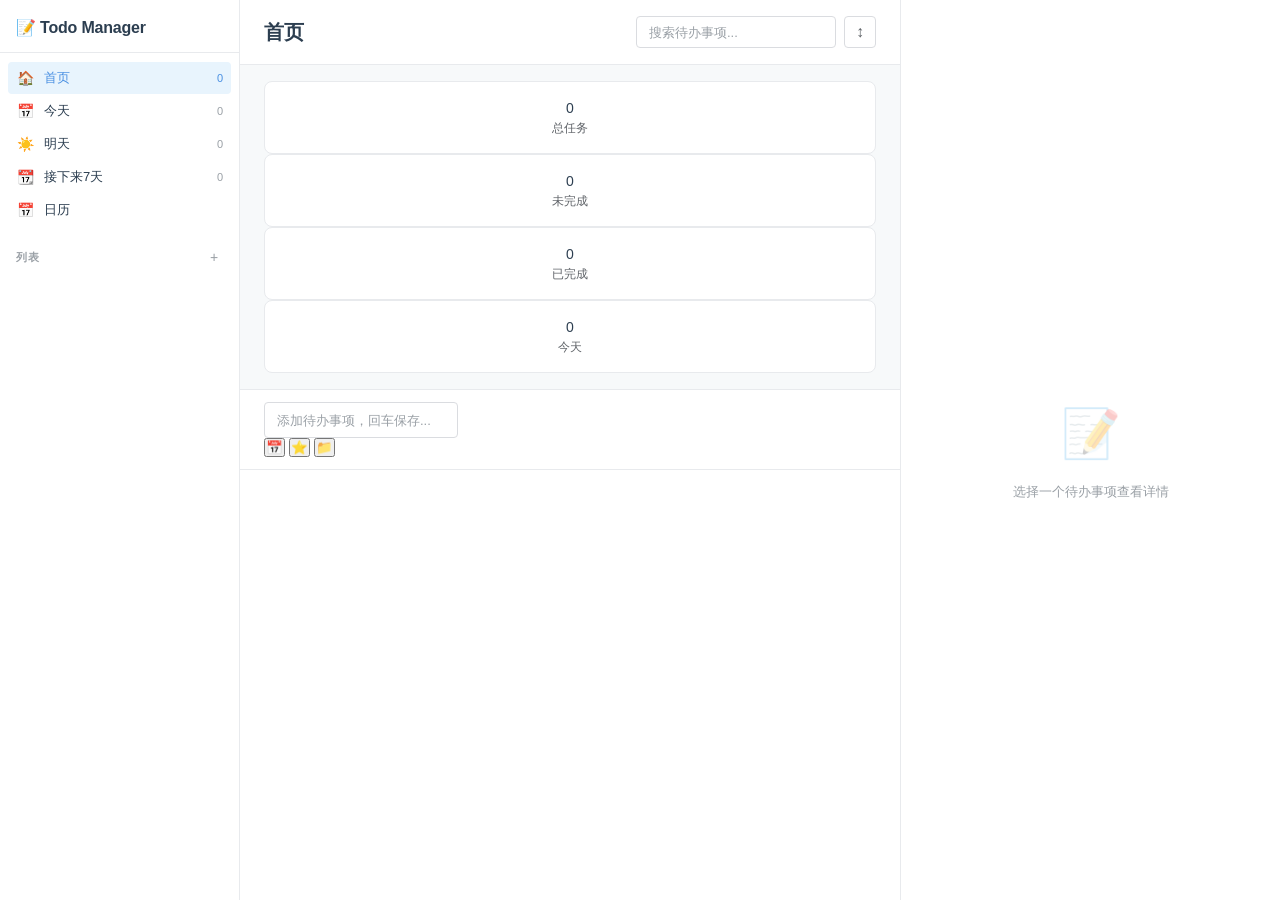
<file: index.html>
<!DOCTYPE html>
<html lang="zh-CN">
<head>
  <meta charset="UTF-8">
  <meta name="viewport" content="width=device-width, initial-scale=1.0">
  <title>Todo Manager</title>
  <link rel="stylesheet" href="app.css">
</head>
<body>
  <div class="app-container">
    <!-- 左侧导航栏 -->
    <aside class="sidebar">
      <div class="sidebar-header">
        <h1 class="app-title">📝 Todo Manager</h1>
      </div>

      <nav class="sidebar-nav">
        <!-- 主要导航 -->
        <div class="nav-section">
          <div class="nav-item active" data-view="home">
            <span class="nav-icon">🏠</span>
            <span class="nav-label">首页</span>
            <span class="nav-count" id="homeCount">0</span>
          </div>
          <div class="nav-item" data-view="today">
            <span class="nav-icon">📅</span>
            <span class="nav-label">今天</span>
            <span class="nav-count" id="todayCount">0</span>
          </div>
          <div class="nav-item" data-view="tomorrow">
            <span class="nav-icon">☀️</span>
            <span class="nav-label">明天</span>
            <span class="nav-count" id="tomorrowCount">0</span>
          </div>
          <div class="nav-item" data-view="next7days">
            <span class="nav-icon">📆</span>
            <span class="nav-label">接下来7天</span>
            <span class="nav-count" id="next7daysCount">0</span>
          </div>
          <div class="nav-item" data-view="calendar">
            <span class="nav-icon">📅</span>
            <span class="nav-label">日历</span>
          </div>
        </div>

        <!-- 列表/项目 -->
        <div class="nav-section">
          <div class="section-header">
            <span class="section-title">列表</span>
            <button class="icon-btn-small" id="addTagBtn" title="添加列表">+</button>
          </div>
          <div id="tagsList" class="tags-list">
            <!-- 列表动态插入 -->
          </div>
        </div>
      </nav>
    </aside>

    <!-- 中间待办列表 -->
    <main class="main-content">
      <!-- 顶部标题栏 -->
      <header class="content-header">
        <h2 class="view-title" id="viewTitle">首页</h2>
        <div class="header-actions">
          <div class="search-box">
            <input
              type="text"
              id="searchInput"
              class="search-input"
              placeholder="搜索待办事项..."
            >
            <button class="btn-icon" id="clearSearchBtn" title="清除搜索" style="display: none;">
              <span>✕</span>
            </button>
          </div>
          <div class="sort-dropdown">
            <button class="btn-icon" id="sortBtn" title="排序">
              <span>↕️</span>
            </button>
            <div class="sort-menu hidden" id="sortMenu">
              <div class="sort-option" data-sort="manual">
                <span>📌</span> 手动排序
              </div>
              <div class="sort-option" data-sort="date">
                <span>📅</span> 按日期
              </div>
              <div class="sort-option" data-sort="priority">
                <span>⭐</span> 按优先级
              </div>
              <div class="sort-option" data-sort="title">
                <span>🔤</span> 按标题
              </div>
            </div>
          </div>
        </div>
      </header>

      <!-- 统计面板（仅首页显示） -->
      <div class="stats-panel" id="statsPanel">
        <div class="stat-card">
          <div class="stat-number" id="totalTasks">0</div>
          <div class="stat-label">总任务</div>
        </div>
        <div class="stat-card">
          <div class="stat-number highlight" id="pendingTasks">0</div>
          <div class="stat-label">未完成</div>
        </div>
        <div class="stat-card">
          <div class="stat-number success" id="completedTasks">0</div>
          <div class="stat-label">已完成</div>
        </div>
        <div class="stat-card">
          <div class="stat-number" id="todayTasks">0</div>
          <div class="stat-label">今天</div>
        </div>
      </div>

      <!-- 添加待办事项 -->
      <div class="add-todo-form">
        <input
          type="text"
          id="newTodoInput"
          class="add-todo-input"
          placeholder="添加待办事项，回车保存..."
        >
        <div class="quick-actions">
          <button class="quick-action-btn" id="quickDateBtn" title="设置日期">📅</button>
          <button class="quick-action-btn" id="quickPriorityBtn" title="设置优先级">⭐</button>
          <button class="quick-action-btn" id="quickListBtn" title="选择列表">📁</button>
        </div>
      </div>

      <!-- 待办列表 -->
      <div class="todos-wrapper">
        <!-- 未完成任务 -->
        <div class="todos-container" id="todosContainer">
          <!-- 待办事项动态插入 -->
        </div>

        <!-- 已完成任务折叠区域 -->
        <div class="completed-section" id="completedSection" style="display: none;">
          <div class="completed-header" id="completedHeader">
            <span class="completed-toggle">▼</span>
            <span class="completed-title">已完成</span>
            <span class="completed-count" id="completedCount">0</span>
          </div>
          <div class="completed-tasks" id="completedTasks">
            <!-- 已完成的任务动态插入 -->
          </div>
        </div>
      </div>

      <!-- 日历视图 -->
      <div class="calendar-view hidden" id="calendarView">
        <div class="calendar-header">
          <button class="btn-month-nav" id="prevMonthBtn">‹</button>
          <h3 class="calendar-title" id="calendarTitle">2024年1月</h3>
          <button class="btn-month-nav" id="nextMonthBtn">›</button>
        </div>
        <div class="calendar-grid">
          <div class="calendar-weekdays">
            <div class="weekday">日</div>
            <div class="weekday">一</div>
            <div class="weekday">二</div>
            <div class="weekday">三</div>
            <div class="weekday">四</div>
            <div class="weekday">五</div>
            <div class="weekday">六</div>
          </div>
          <div class="calendar-days" id="calendarDays">
            <!-- 日历日期动态插入 -->
          </div>
        </div>
      </div>
    </main>

    <!-- 右侧详情面板 -->
    <aside class="detail-panel" id="detailPanel">
      <div class="detail-content">
        <div class="detail-empty">
          <div class="empty-icon">📝</div>
          <div class="empty-text">选择一个待办事项查看详情</div>
        </div>

        <div class="detail-form hidden" id="detailForm">
          <!-- 顶部操作栏 -->
          <div class="detail-header">
            <button class="icon-action-btn close-btn" id="closeDetailBtn">✕</button>
          </div>

          <!-- 完成状态 + 标题 -->
          <div class="detail-title-section">
            <label class="checkbox-wrapper">
              <input type="checkbox" id="detailCompletedCheckbox" class="detail-checkbox">
              <span class="checkbox-custom"></span>
            </label>
            <textarea
              class="detail-title-input"
              id="detailTitleInput"
              placeholder="待办事项标题..."
              rows="1"
            ></textarea>
          </div>

          <!-- 详情列表 -->
          <div class="detail-items">
            <!-- 截止日期 -->
            <div class="detail-item" id="detailDateItem">
              <div class="detail-item-icon">📅</div>
              <div class="detail-item-content">
                <div class="detail-item-label">截止日期</div>
                <div class="detail-item-value">
                  <input type="date" id="detailDateInput" class="detail-date-input">
                  <div class="date-shortcuts hidden" id="dateShortcuts">
                    <div class="date-shortcut" data-shortcut="today">今天</div>
                    <div class="date-shortcut" data-shortcut="tomorrow">明天</div>
                    <div class="date-shortcut" data-shortcut="nextWeek">下周</div>
                    <div class="date-shortcut" data-shortcut="clear">清除</div>
                  </div>
                </div>
              </div>
            </div>

            <!-- 优先级 -->
            <div class="detail-item" id="detailPriorityItem">
              <div class="detail-item-icon">⭐</div>
              <div class="detail-item-content">
                <div class="detail-item-label">优先级</div>
                <div class="detail-item-value">
                  <div class="priority-buttons">
                    <button class="priority-btn active" data-priority="none">
                      <span class="priority-dot"></span>
                      <span>无</span>
                    </button>
                    <button class="priority-btn priority-low" data-priority="low">
                      <span class="priority-dot"></span>
                      <span>低</span>
                    </button>
                    <button class="priority-btn priority-medium" data-priority="medium">
                      <span class="priority-dot"></span>
                      <span>中</span>
                    </button>
                    <button class="priority-btn priority-high" data-priority="high">
                      <span class="priority-dot"></span>
                      <span>高</span>
                    </button>
                  </div>
                </div>
              </div>
            </div>

            <!-- 列表 -->
            <div class="detail-item" id="detailListItem">
              <div class="detail-item-icon">📁</div>
              <div class="detail-item-content">
                <div class="detail-item-label">列表</div>
                <div class="detail-item-value">
                  <select id="detailListSelect" class="detail-list-select">
                    <option value="">无列表</option>
                    <!-- 列表选项动态插入 -->
                  </select>
                </div>
              </div>
            </div>

            <!-- 重复 -->
            <div class="detail-item" id="detailRepeatItem">
              <div class="detail-item-icon">🔄</div>
              <div class="detail-item-content">
                <div class="detail-item-label">重复</div>
                <div class="detail-item-value">
                  <select id="detailRepeatSelect" class="detail-repeat-select">
                    <option value="">不重复</option>
                    <option value="daily">每天</option>
                    <option value="weekly">每周</option>
                    <option value="monthly">每月</option>
                    <option value="yearly">每年</option>
                  </select>
                </div>
              </div>
            </div>

            <!-- 提醒 -->
            <div class="detail-item" id="detailRemindersItem">
              <div class="detail-item-icon">🔔</div>
              <div class="detail-item-content">
                <div class="detail-item-label">提醒</div>
                <div class="detail-item-value">
                  <div class="reminders-list" id="remindersList">
                    <!-- 提醒项动态插入 -->
                  </div>
                  <button class="btn-add-reminder" id="addReminderBtn">+ 添加提醒</button>
                </div>
              </div>
            </div>

            <!-- 标签 -->
            <div class="detail-item" id="detailTagsItem">
              <div class="detail-item-icon">🏷️</div>
              <div class="detail-item-content">
                <div class="detail-item-label">标签</div>
                <div class="detail-item-value">
                  <div class="tags-display" id="tagsDisplay">
                    <!-- 标签动态插入 -->
                  </div>
                  <div class="tag-input-wrapper">
                    <input
                      type="text"
                      id="newTagInput"
                      class="tag-input"
                      placeholder="添加标签..."
                    >
                  </div>
                </div>
              </div>
            </div>
          </div>

          <!-- 番茄钟 -->
          <div class="detail-section pomodoro-section">
            <div class="section-header-with-action">
              <label class="section-label">🍅 番茄钟</label>
              <div class="pomodoro-count">
                已完成: <span id="pomodoroCount">0</span>
              </div>
            </div>
            <div class="pomodoro-timer">
              <div class="timer-display" id="timerDisplay">25:00</div>
              <div class="timer-mode" id="timerMode">工作时间</div>
              <div class="timer-controls">
                <button class="btn-timer" id="startTimerBtn">开始</button>
                <button class="btn-timer" id="pauseTimerBtn" style="display: none;">暂停</button>
                <button class="btn-timer-secondary" id="resetTimerBtn">重置</button>
              </div>
            </div>
          </div>

          <!-- 子任务区域 -->
          <div class="detail-section">
            <div class="section-header-with-action">
              <label class="section-label">☑️ 子任务</label>
            </div>
            <div class="subtasks-list" id="subtasksList">
              <!-- 子任务动态插入 -->
            </div>
            <div class="add-subtask-form">
              <input
                type="text"
                id="newSubtaskInput"
                class="add-subtask-input"
                placeholder="添加子任务..."
              >
              <button class="btn-add-subtask" id="addSubtaskBtn">+</button>
            </div>
          </div>

          <!-- 备注 -->
          <div class="detail-section">
            <label class="section-label">📝 备注</label>
            <textarea
              id="detailNotesInput"
              class="detail-notes-textarea"
              placeholder="添加备注..."
              rows="6"
            ></textarea>
          </div>

          <!-- 删除按钮 -->
          <div class="detail-footer">
            <button class="btn-delete" id="deleteTodoBtn">
              <span>🗑️</span>
              <span>删除任务</span>
            </button>
          </div>
        </div>
      </div>
    </aside>
  </div>

  <script src="storage.js"></script>
  <script src="app.js"></script>
</body>
</html>
</file>
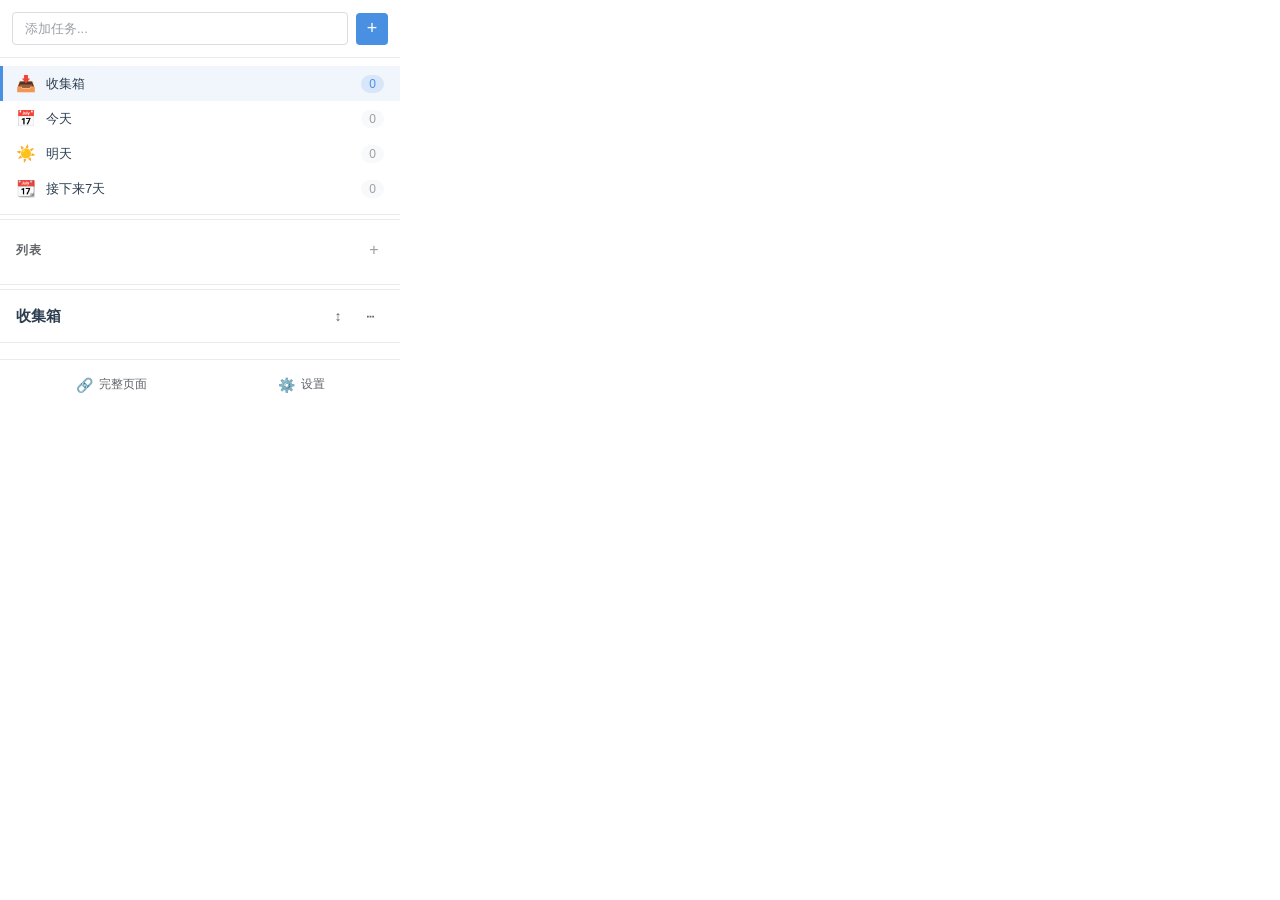
<file: popup.html>
<!DOCTYPE html>
<html lang="zh-CN">
<head>
  <meta charset="UTF-8">
  <meta name="viewport" content="width=device-width, initial-scale=1.0">
  <title>Todo Manager</title>
  <link rel="stylesheet" href="popup.css">
</head>
<body>
  <div class="popup-container">
    <!-- 快速添加输入框 -->
    <div class="quick-add">
      <input
        type="text"
        id="quickAddInput"
        class="quick-add-input"
        placeholder="添加任务..."
      >
      <button class="quick-add-btn" id="quickAddBtn">
        <span>+</span>
      </button>
    </div>

    <!-- 智能列表导航 -->
    <div class="smart-lists">
      <div class="list-item active" data-view="inbox">
        <span class="list-icon">📥</span>
        <span class="list-name">收集箱</span>
        <span class="list-count" id="inboxCount">0</span>
      </div>
      <div class="list-item" data-view="today">
        <span class="list-icon">📅</span>
        <span class="list-name">今天</span>
        <span class="list-count" id="todayCount">0</span>
      </div>
      <div class="list-item" data-view="tomorrow">
        <span class="list-icon">☀️</span>
        <span class="list-name">明天</span>
        <span class="list-count" id="tomorrowCount">0</span>
      </div>
      <div class="list-item" data-view="next7days">
        <span class="list-icon">📆</span>
        <span class="list-name">接下来7天</span>
        <span class="list-count" id="next7daysCount">0</span>
      </div>
    </div>

    <!-- 分隔线 -->
    <div class="divider"></div>

    <!-- 自定义列表 -->
    <div class="custom-lists">
      <div class="lists-header">
        <span class="lists-title">列表</span>
        <button class="add-list-btn" id="addListBtn" title="添加列表">+</button>
      </div>
      <div class="lists-container" id="listsContainer">
        <!-- 列表动态插入 -->
      </div>
    </div>

    <!-- 分隔线 -->
    <div class="divider"></div>

    <!-- 任务列表区域 -->
    <div class="tasks-section">
      <div class="tasks-header">
        <h3 class="tasks-title" id="tasksTitle">收集箱</h3>
        <div class="tasks-actions">
          <button class="task-action-btn" id="sortBtn" title="排序">
            <span>↕️</span>
          </button>
          <button class="task-action-btn" id="moreBtn" title="更多">
            <span>⋯</span>
          </button>
        </div>
      </div>

      <!-- 任务列表 -->
      <div class="tasks-list" id="tasksList">
        <!-- 任务动态插入 -->
      </div>

      <!-- 已完成任务折叠区 -->
      <div class="completed-section hidden" id="completedSection">
        <div class="completed-header" id="completedHeader">
          <span class="completed-toggle">▶</span>
          <span class="completed-title">已完成</span>
          <span class="completed-count" id="completedCountLabel">0</span>
        </div>
        <div class="completed-tasks hidden" id="completedTasks">
          <!-- 已完成任务动态插入 -->
        </div>
      </div>
    </div>

    <!-- 底部操作栏 -->
    <div class="footer-actions">
      <button class="footer-btn" id="openFullBtn" title="打开完整页面">
        <span>🔗</span>
        <span>完整页面</span>
      </button>
      <button class="footer-btn" id="settingsBtn" title="设置">
        <span>⚙️</span>
        <span>设置</span>
      </button>
    </div>
  </div>

  <script src="storage.js"></script>
  <script src="popup-app.js"></script>
</body>
</html>
</file>
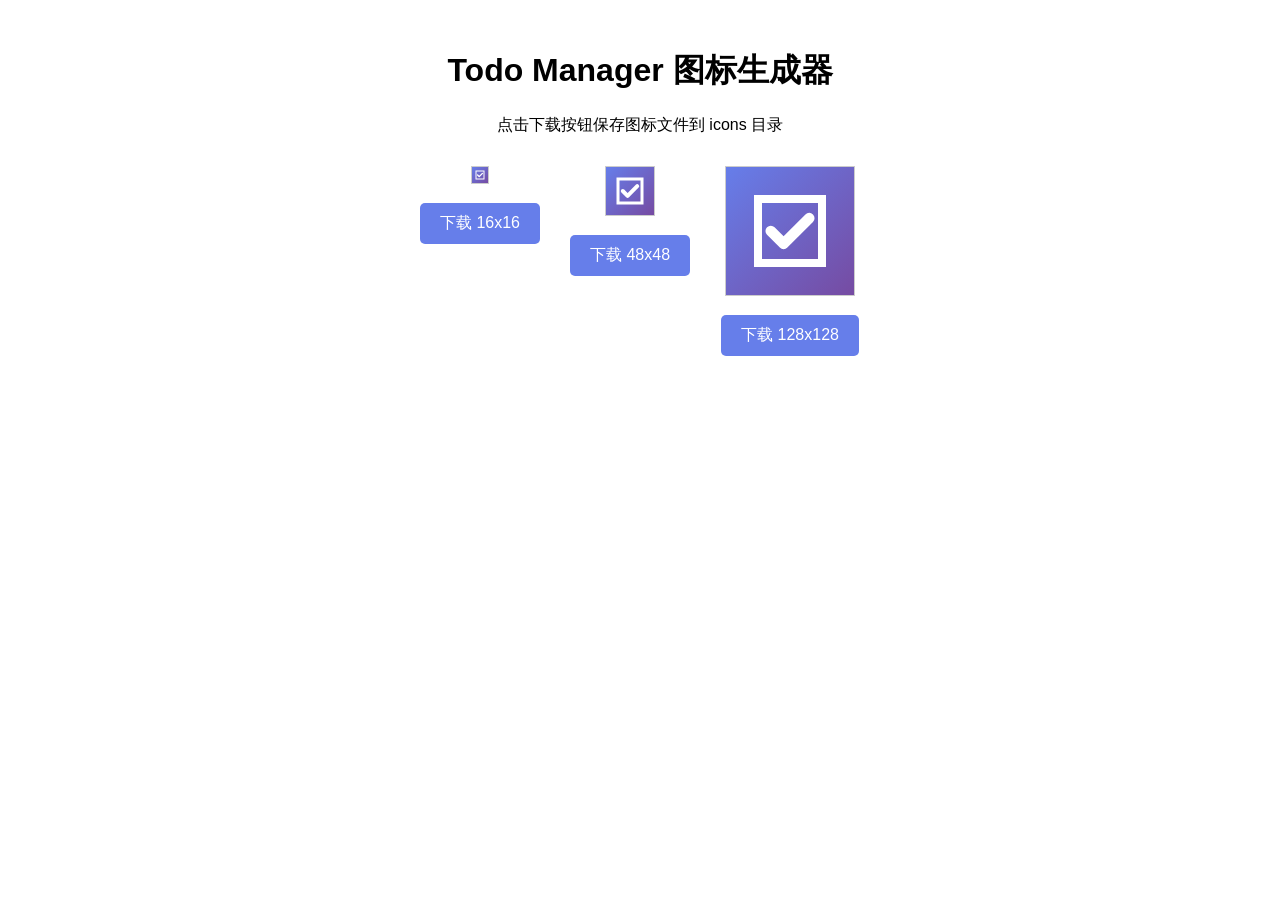
<file: icons/generate-icons.html>
<!DOCTYPE html>
<html>
<head>
  <meta charset="UTF-8">
  <title>生成图标</title>
  <style>
    body {
      font-family: Arial, sans-serif;
      padding: 20px;
      text-align: center;
    }
    canvas {
      border: 1px solid #ccc;
      margin: 10px;
    }
    .container {
      display: flex;
      justify-content: center;
      gap: 20px;
      margin: 20px 0;
    }
    button {
      padding: 10px 20px;
      font-size: 16px;
      cursor: pointer;
      background: #667eea;
      color: white;
      border: none;
      border-radius: 5px;
      margin: 5px;
    }
    button:hover {
      background: #5568d3;
    }
  </style>
</head>
<body>
  <h1>Todo Manager 图标生成器</h1>
  <p>点击下载按钮保存图标文件到 icons 目录</p>

  <div class="container">
    <div>
      <canvas id="icon16" width="16" height="16"></canvas>
      <br><button onclick="downloadIcon('icon16', 'icon16.png')">下载 16x16</button>
    </div>
    <div>
      <canvas id="icon48" width="48" height="48"></canvas>
      <br><button onclick="downloadIcon('icon48', 'icon48.png')">下载 48x48</button>
    </div>
    <div>
      <canvas id="icon128" width="128" height="128"></canvas>
      <br><button onclick="downloadIcon('icon128', 'icon128.png')">下载 128x128</button>
    </div>
  </div>

  <script>
    function drawIcon(canvasId, size) {
      const canvas = document.getElementById(canvasId);
      const ctx = canvas.getContext('2d');

      // 渐变背景
      const gradient = ctx.createLinearGradient(0, 0, size, size);
      gradient.addColorStop(0, '#667eea');
      gradient.addColorStop(1, '#764ba2');
      ctx.fillStyle = gradient;
      ctx.fillRect(0, 0, size, size);

      // 绘制复选框图标
      ctx.strokeStyle = 'white';
      ctx.fillStyle = 'white';
      ctx.lineWidth = size / 16;

      // 方框
      const boxSize = size * 0.5;
      const boxX = (size - boxSize) / 2;
      const boxY = (size - boxSize) / 2;
      ctx.strokeRect(boxX, boxY, boxSize, boxSize);

      // 对勾
      ctx.beginPath();
      ctx.lineWidth = size / 12;
      ctx.lineCap = 'round';
      ctx.lineJoin = 'round';
      const checkX = boxX + boxSize * 0.2;
      const checkY = boxY + boxSize * 0.5;
      ctx.moveTo(checkX, checkY);
      ctx.lineTo(boxX + boxSize * 0.4, boxY + boxSize * 0.7);
      ctx.lineTo(boxX + boxSize * 0.8, boxY + boxSize * 0.3);
      ctx.stroke();
    }

    function downloadIcon(canvasId, filename) {
      const canvas = document.getElementById(canvasId);
      const link = document.createElement('a');
      link.download = filename;
      link.href = canvas.toDataURL('image/png');
      link.click();
    }

    // 绘制所有图标
    drawIcon('icon16', 16);
    drawIcon('icon48', 48);
    drawIcon('icon128', 128);
  </script>
</body>
</html>
</file>
<file: app.css>
/* ============= TickTick 完全复刻版 ============= */

* {
  margin: 0;
  padding: 0;
  box-sizing: border-box;
}

:root {
  /* TickTick 精确颜色 */
  --tt-primary: #4A90E2;
  --tt-primary-hover: #3A7BC8;
  --tt-primary-light: #E8F4FD;
  --tt-primary-ultra-light: #F5FAFF;
  
  /* 文字颜色 */
  --tt-text-primary: #2C3E50;
  --tt-text-secondary: #5F6368;
  --tt-text-tertiary: #9AA0A6;
  --tt-text-disabled: #DADCE0;
  
  /* 背景颜色 */
  --tt-bg-page: #F7F9FA;
  --tt-bg-white: #FFFFFF;
  --tt-bg-hover: #F8F9FA;
  --tt-bg-active: #E8F4FD;
  
  /* 边框颜色 */
  --tt-border: #DADCE0;
  --tt-border-light: #E8EAED;
  --tt-border-focus: #4A90E2;
  
  /* 功能颜色 */
  --tt-red: #D93025;
  --tt-orange: #F57C00;
  --tt-yellow: #F9AB00;
  --tt-green: #1E8E3E;
  
  /* 布局 */
  --tt-sidebar-width: 240px;
  --tt-detail-width: 380px;
  
  /* 阴影 */
  --tt-shadow-sm: 0 1px 2px 0 rgba(60, 64, 67, 0.3), 0 1px 3px 1px rgba(60, 64, 67, 0.15);
  --tt-shadow-md: 0 2px 6px 2px rgba(60, 64, 67, 0.15);
  --tt-shadow-lg: 0 4px 8px 3px rgba(60, 64, 67, 0.15);
}

body {
  font-family: -apple-system, BlinkMacSystemFont, 'Segoe UI', Roboto, 'Helvetica Neue', Arial, sans-serif, 'Apple Color Emoji', 'Segoe UI Emoji', 'Segoe UI Symbol';
  font-size: 14px;
  line-height: 1.5;
  color: var(--tt-text-primary);
  background: var(--tt-bg-page);
  overflow: hidden;
  -webkit-font-smoothing: antialiased;
  -moz-osx-font-smoothing: grayscale;
}

/* ============= 主容器 ============= */
.app-container {
  display: flex;
  height: 100vh;
  overflow: hidden;
}

/* ============= 左侧边栏 ============= */
.sidebar {
  width: var(--tt-sidebar-width);
  background: var(--tt-bg-white);
  border-right: 1px solid var(--tt-border-light);
  display: flex;
  flex-direction: column;
  flex-shrink: 0;
}

.sidebar-header {
  padding: 16px 16px 12px;
  border-bottom: 1px solid var(--tt-border-light);
}

.app-title {
  font-size: 16px;
  font-weight: 600;
  color: var(--tt-text-primary);
  letter-spacing: -0.2px;
}

.sidebar-nav {
  flex: 1;
  overflow-y: auto;
  overflow-x: hidden;
  padding: 8px;
}

.sidebar-nav::-webkit-scrollbar {
  width: 4px;
}

.sidebar-nav::-webkit-scrollbar-thumb {
  background: var(--tt-border);
  border-radius: 2px;
}

.sidebar-nav::-webkit-scrollbar-track {
  background: transparent;
}

.nav-section {
  margin-bottom: 16px;
}

.section-header {
  display: flex;
  align-items: center;
  justify-content: space-between;
  padding: 6px 8px;
  margin-bottom: 2px;
}

.section-title {
  font-size: 11px;
  font-weight: 600;
  color: var(--tt-text-tertiary);
  text-transform: uppercase;
  letter-spacing: 0.8px;
}

.icon-btn-small {
  width: 18px;
  height: 18px;
  border: none;
  background: transparent;
  color: var(--tt-text-tertiary);
  cursor: pointer;
  border-radius: 3px;
  font-size: 14px;
  line-height: 1;
  display: flex;
  align-items: center;
  justify-content: center;
  transition: all 0.15s ease;
}

.icon-btn-small:hover {
  background: var(--tt-bg-hover);
  color: var(--tt-text-primary);
}

.nav-item,
.list-item {
  display: flex;
  align-items: center;
  padding: 6px 8px;
  margin: 1px 0;
  cursor: pointer;
  border-radius: 4px;
  transition: all 0.15s ease;
  color: var(--tt-text-primary);
  min-height: 32px;
}

.nav-item:hover,
.list-item:hover {
  background: var(--tt-bg-hover);
}

.nav-item.active,
.list-item.active {
  background: var(--tt-bg-active);
  color: var(--tt-primary);
}

.nav-icon {
  width: 18px;
  height: 18px;
  display: flex;
  align-items: center;
  justify-content: center;
  font-size: 14px;
  margin-right: 10px;
  flex-shrink: 0;
}

.nav-label,
.list-name {
  flex: 1;
  font-size: 13px;
  font-weight: 400;
  overflow: hidden;
  text-overflow: ellipsis;
  white-space: nowrap;
}

.nav-item.active .nav-label,
.list-item.active .list-name {
  font-weight: 500;
}

.nav-count,
.list-count {
  font-size: 11px;
  color: var(--tt-text-tertiary);
  font-weight: 500;
  margin-left: 8px;
}

.nav-item.active .nav-count,
.list-item.active .list-count {
  color: var(--tt-primary);
}

.list-color {
  width: 6px;
  height: 6px;
  border-radius: 50%;
  margin-right: 10px;
  flex-shrink: 0;
}

/* ============= 主内容区 ============= */
.main-content {
  flex: 1;
  display: flex;
  flex-direction: column;
  background: var(--tt-bg-white);
  overflow: hidden;
}

/* 内容头部 */
.content-header {
  padding: 16px 24px;
  border-bottom: 1px solid var(--tt-border-light);
  display: flex;
  align-items: center;
  justify-content: space-between;
  min-height: 64px;
}

.view-title {
  font-size: 20px;
  font-weight: 600;
  color: var(--tt-text-primary);
  letter-spacing: -0.3px;
}

.header-actions {
  display: flex;
  gap: 8px;
  align-items: center;
}

.search-box {
  position: relative;
  width: 200px;
}

.search-input {
  width: 100%;
  height: 32px;
  padding: 0 32px 0 12px;
  border: 1px solid var(--tt-border);
  border-radius: 4px;
  font-size: 13px;
  font-family: inherit;
  background: var(--tt-bg-white);
  transition: all 0.15s ease;
}

.search-input:hover {
  border-color: var(--tt-text-tertiary);
}

.search-input:focus {
  outline: none;
  border-color: var(--tt-border-focus);
  box-shadow: 0 0 0 1px var(--tt-border-focus);
}

.search-input::placeholder {
  color: var(--tt-text-tertiary);
}

.clear-search-btn {
  position: absolute;
  right: 6px;
  top: 50%;
  transform: translateY(-50%);
  width: 20px;
  height: 20px;
  border: none;
  background: transparent;
  color: var(--tt-text-tertiary);
  cursor: pointer;
  border-radius: 2px;
  font-size: 12px;
  display: flex;
  align-items: center;
  justify-content: center;
  transition: all 0.15s ease;
}

.clear-search-btn:hover {
  background: var(--tt-bg-hover);
  color: var(--tt-text-primary);
}

.btn-icon {
  width: 32px;
  height: 32px;
  border: 1px solid var(--tt-border);
  background: var(--tt-bg-white);
  border-radius: 4px;
  cursor: pointer;
  display: flex;
  align-items: center;
  justify-content: center;
  font-size: 16px;
  color: var(--tt-text-secondary);
  transition: all 0.15s ease;
}

.btn-icon:hover {
  border-color: var(--tt-primary);
  color: var(--tt-primary);
  background: var(--tt-primary-ultra-light);
}

/* 排序菜单 */
.sort-dropdown {
  position: relative;
}

.sort-menu {
  position: absolute;
  top: calc(100% + 4px);
  right: 0;
  background: var(--tt-bg-white);
  border: 1px solid var(--tt-border-light);
  border-radius: 8px;
  box-shadow: var(--tt-shadow-lg);
  min-width: 180px;
  z-index: 100;
  overflow: hidden;
  padding: 4px;
}

.sort-menu.hidden {
  display: none;
}

.sort-option {
  padding: 8px 12px;
  cursor: pointer;
  font-size: 13px;
  color: var(--tt-text-primary);
  display: flex;
  align-items: center;
  gap: 10px;
  transition: all 0.15s ease;
  border-radius: 4px;
}

.sort-option:hover {
  background: var(--tt-bg-hover);
}

.sort-option.active {
  background: var(--tt-bg-active);
  color: var(--tt-primary);
}

/* 统计面板 */
.stats-panel {
  padding: 16px 24px;
  border-bottom: 1px solid var(--tt-border-light);
  background: var(--tt-bg-page);
}

.stats-panel.hidden {
  display: none;
}

.stats-grid {
  display: grid;
  grid-template-columns: repeat(4, 1fr);
  gap: 12px;
}

.stat-card {
  padding: 16px;
  background: var(--tt-bg-white);
  border: 1px solid var(--tt-border-light);
  border-radius: 8px;
  text-align: center;
  transition: all 0.15s ease;
}

.stat-card:hover {
  box-shadow: var(--tt-shadow-sm);
}

.stat-value {
  font-size: 24px;
  font-weight: 600;
  color: var(--tt-primary);
  margin-bottom: 4px;
  line-height: 1;
}

.stat-label {
  font-size: 12px;
  color: var(--tt-text-secondary);
}

/* 添加任务表单 */
.add-todo-form {
  padding: 12px 24px;
  border-bottom: 1px solid var(--tt-border-light);
  background: var(--tt-bg-white);
}

.add-todo-input-wrapper {
  display: flex;
  align-items: center;
  gap: 8px;
}

.add-todo-input {
  flex: 1;
  height: 36px;
  padding: 0 12px;
  border: 1px solid var(--tt-border);
  border-radius: 4px;
  font-size: 13px;
  font-family: inherit;
  transition: all 0.15s ease;
}

.add-todo-input:hover {
  border-color: var(--tt-text-tertiary);
}

.add-todo-input:focus {
  outline: none;
  border-color: var(--tt-border-focus);
  box-shadow: 0 0 0 1px var(--tt-border-focus);
}

.add-todo-input::placeholder {
  color: var(--tt-text-tertiary);
}

.quick-actions {
  display: flex;
  gap: 4px;
}

.btn-quick-action {
  width: 32px;
  height: 32px;
  border: 1px solid var(--tt-border);
  background: var(--tt-bg-white);
  border-radius: 4px;
  cursor: pointer;
  display: flex;
  align-items: center;
  justify-content: center;
  font-size: 14px;
  color: var(--tt-text-secondary);
  transition: all 0.15s ease;
}

.btn-quick-action:hover {
  border-color: var(--tt-primary);
  color: var(--tt-primary);
  background: var(--tt-primary-ultra-light);
}

.btn-quick-action.active {
  border-color: var(--tt-primary);
  background: var(--tt-primary);
  color: white;
}

/* 待办列表容器 */
.todos-wrapper {
  flex: 1;
  overflow-y: auto;
  overflow-x: hidden;
  padding: 8px 16px;
}

.todos-wrapper::-webkit-scrollbar {
  width: 6px;
}

.todos-wrapper::-webkit-scrollbar-thumb {
  background: var(--tt-border);
  border-radius: 3px;
}

.todos-wrapper::-webkit-scrollbar-track {
  background: transparent;
}

/* 待办列表 */
.todos-list {
  margin-bottom: 16px;
}

.todo-item {
  display: flex;
  align-items: flex-start;
  padding: 10px 12px;
  margin-bottom: 2px;
  border-radius: 4px;
  cursor: pointer;
  transition: all 0.15s ease;
  background: var(--tt-bg-white);
  border: 1px solid transparent;
}

.todo-item:hover {
  background: var(--tt-bg-hover);
}

.todo-item.active {
  background: var(--tt-bg-active);
  border-color: var(--tt-primary);
}

.todo-checkbox {
  width: 18px;
  height: 18px;
  border: 1.5px solid var(--tt-border);
  border-radius: 50%;
  cursor: pointer;
  flex-shrink: 0;
  margin-right: 12px;
  margin-top: 2px;
  transition: all 0.15s ease;
  display: flex;
  align-items: center;
  justify-content: center;
  background: var(--tt-bg-white);
}

.todo-checkbox:hover {
  border-color: var(--tt-primary);
  border-width: 2px;
}

.todo-checkbox.checked {
  border-color: var(--tt-primary);
  background: var(--tt-primary);
  border-width: 1.5px;
}

.todo-checkbox.checked::after {
  content: "✓";
  color: white;
  font-size: 11px;
  font-weight: bold;
  line-height: 1;
}

.todo-content {
  flex: 1;
  min-width: 0;
}

.todo-title {
  font-size: 13px;
  color: var(--tt-text-primary);
  margin-bottom: 4px;
  word-break: break-word;
  line-height: 1.4;
}

.todo-item.completed .todo-title {
  color: var(--tt-text-tertiary);
  text-decoration: line-through;
}

.todo-meta {
  display: flex;
  align-items: center;
  gap: 8px;
  flex-wrap: wrap;
  font-size: 11px;
  color: var(--tt-text-tertiary);
}

.todo-meta-item {
  display: flex;
  align-items: center;
  gap: 3px;
}

.todo-meta-icon {
  font-size: 11px;
}

.priority-badge {
  width: 3px;
  height: 14px;
  border-radius: 1.5px;
  margin-left: 6px;
  flex-shrink: 0;
}

.priority-high {
  background: var(--tt-red);
}

.priority-medium {
  background: var(--tt-orange);
}

.priority-low {
  background: var(--tt-primary);
}

/* 已完成区域 */
.completed-section {
  margin-top: 16px;
  padding-top: 12px;
  border-top: 1px solid var(--tt-border-light);
}

.completed-header {
  display: flex;
  align-items: center;
  justify-content: space-between;
  padding: 6px 12px;
  cursor: pointer;
  border-radius: 4px;
  transition: all 0.15s ease;
  margin-bottom: 4px;
}

.completed-header:hover {
  background: var(--tt-bg-hover);
}

.completed-title {
  font-size: 12px;
  font-weight: 500;
  color: var(--tt-text-secondary);
  display: flex;
  align-items: center;
  gap: 6px;
}

.completed-count {
  font-size: 11px;
  color: var(--tt-text-tertiary);
  background: var(--tt-bg-hover);
  padding: 1px 6px;
  border-radius: 8px;
}

.completed-tasks {
  max-height: 500px;
  overflow: hidden;
  transition: max-height 0.3s ease;
}

.completed-tasks.collapsed {
  max-height: 0;
}

/* 日历视图 */
.calendar-view {
  flex: 1;
  padding: 16px 24px;
  overflow-y: auto;
}

.calendar-view.hidden {
  display: none;
}

.calendar-header {
  display: flex;
  align-items: center;
  justify-content: space-between;
  margin-bottom: 20px;
}

.calendar-title {
  font-size: 18px;
  font-weight: 600;
  color: var(--tt-text-primary);
}

.btn-month-nav {
  width: 32px;
  height: 32px;
  border: 1px solid var(--tt-border);
  background: var(--tt-bg-white);
  border-radius: 4px;
  font-size: 16px;
  color: var(--tt-text-secondary);
  cursor: pointer;
  transition: all 0.15s ease;
  display: flex;
  align-items: center;
  justify-content: center;
}

.btn-month-nav:hover {
  border-color: var(--tt-primary);
  color: var(--tt-primary);
  background: var(--tt-primary-ultra-light);
}

.calendar-grid {
  background: var(--tt-bg-white);
  border: 1px solid var(--tt-border-light);
  border-radius: 8px;
  padding: 16px;
}

.calendar-weekdays {
  display: grid;
  grid-template-columns: repeat(7, 1fr);
  gap: 6px;
  margin-bottom: 6px;
}

.weekday {
  text-align: center;
  font-size: 11px;
  font-weight: 600;
  color: var(--tt-text-tertiary);
  padding: 6px;
}

.calendar-days {
  display: grid;
  grid-template-columns: repeat(7, 1fr);
  gap: 6px;
}

.calendar-day {
  aspect-ratio: 1;
  border: 1px solid var(--tt-border-light);
  border-radius: 4px;
  padding: 6px;
  cursor: pointer;
  transition: all 0.15s ease;
  background: var(--tt-bg-white);
  position: relative;
}

.calendar-day:hover {
  border-color: var(--tt-primary);
  box-shadow: var(--tt-shadow-sm);
}

.calendar-day.other-month {
  opacity: 0.4;
}

.calendar-day.today {
  border-color: var(--tt-primary);
  background: var(--tt-primary-ultra-light);
}

.calendar-day.has-tasks {
  background: linear-gradient(135deg, var(--tt-primary-ultra-light) 0%, var(--tt-bg-white) 100%);
}

.day-number {
  font-size: 12px;
  font-weight: 500;
  color: var(--tt-text-primary);
  margin-bottom: 2px;
}

.day-tasks {
  font-size: 10px;
  color: var(--tt-text-tertiary);
}

.task-dot {
  width: 3px;
  height: 3px;
  background: var(--tt-primary);
  border-radius: 50%;
  display: inline-block;
  margin-right: 2px;
}

.task-count {
  font-size: 9px;
  background: var(--tt-primary);
  color: white;
  padding: 1px 4px;
  border-radius: 6px;
  position: absolute;
  top: 3px;
  right: 3px;
  font-weight: 500;
  line-height: 1.2;
}

/* ============= 右侧详情面板 ============= */
.detail-panel {
  width: var(--tt-detail-width);
  background: var(--tt-bg-white);
  border-left: 1px solid var(--tt-border-light);
  display: flex;
  flex-direction: column;
  flex-shrink: 0;
}

.detail-content {
  flex: 1;
  overflow-y: auto;
  overflow-x: hidden;
  display: flex;
  flex-direction: column;
}

.detail-content::-webkit-scrollbar {
  width: 6px;
}

.detail-content::-webkit-scrollbar-thumb {
  background: var(--tt-border);
  border-radius: 3px;
}

.detail-content::-webkit-scrollbar-track {
  background: transparent;
}

/* 空状态 */
.detail-empty {
  flex: 1;
  display: flex;
  flex-direction: column;
  align-items: center;
  justify-content: center;
  padding: 40px 24px;
  text-align: center;
}

.detail-empty.hidden {
  display: none;
}

.empty-icon {
  font-size: 48px;
  margin-bottom: 12px;
  opacity: 0.3;
}

.empty-text {
  font-size: 13px;
  color: var(--tt-text-tertiary);
}

/* 详情表单 */
.detail-form {
  flex: 1;
  display: flex;
  flex-direction: column;
}

.detail-form.hidden {
  display: none;
}

/* 详情头部 */
.detail-header {
  padding: 12px 16px;
  border-bottom: 1px solid var(--tt-border-light);
  display: flex;
  align-items: center;
  justify-content: flex-end;
}

.btn-close-detail {
  width: 28px;
  height: 28px;
  border: none;
  background: transparent;
  color: var(--tt-text-secondary);
  cursor: pointer;
  border-radius: 4px;
  font-size: 16px;
  display: flex;
  align-items: center;
  justify-content: center;
  transition: all 0.15s ease;
}

.btn-close-detail:hover {
  background: var(--tt-bg-hover);
  color: var(--tt-text-primary);
}

/* 标题和复选框 */
.detail-title-row {
  padding: 16px;
  border-bottom: 1px solid var(--tt-border-light);
  display: flex;
  align-items: flex-start;
  gap: 12px;
}

.detail-title-checkbox {
  width: 18px;
  height: 18px;
  border: 1.5px solid var(--tt-border);
  border-radius: 50%;
  cursor: pointer;
  flex-shrink: 0;
  margin-top: 4px;
  transition: all 0.15s ease;
  display: flex;
  align-items: center;
  justify-content: center;
  background: var(--tt-bg-white);
}

.detail-title-checkbox:hover {
  border-color: var(--tt-primary);
  border-width: 2px;
}

.detail-title-checkbox.checked {
  border-color: var(--tt-primary);
  background: var(--tt-primary);
  border-width: 1.5px;
}

.detail-title-checkbox.checked::after {
  content: "✓";
  color: white;
  font-size: 11px;
  font-weight: bold;
}

.detail-title-input {
  flex: 1;
  border: none;
  font-size: 15px;
  font-weight: 500;
  color: var(--tt-text-primary);
  font-family: inherit;
  resize: none;
  overflow: hidden;
  min-height: 22px;
  line-height: 1.5;
}

.detail-title-input:focus {
  outline: none;
}

.detail-title-input::placeholder {
  color: var(--tt-text-disabled);
}

/* 详情项 */
.detail-items {
  padding: 4px 0;
  border-bottom: 1px solid var(--tt-border-light);
}

.detail-item {
  display: flex;
  align-items: flex-start;
  padding: 10px 16px;
  cursor: pointer;
  transition: all 0.15s ease;
  min-height: 40px;
}

.detail-item:hover {
  background: var(--tt-bg-hover);
}

.detail-item-icon {
  width: 18px;
  height: 18px;
  display: flex;
  align-items: center;
  justify-content: center;
  font-size: 14px;
  color: var(--tt-text-secondary);
  margin-right: 12px;
  flex-shrink: 0;
  margin-top: 1px;
}

.detail-item-content {
  flex: 1;
  min-width: 0;
}

.detail-item-label {
  font-size: 11px;
  color: var(--tt-text-tertiary);
  margin-bottom: 4px;
}

.detail-item-value {
  font-size: 13px;
  color: var(--tt-text-primary);
}

/* 日期选择 */
.detail-date-input {
  width: 100%;
  height: 28px;
  padding: 0 8px;
  border: 1px solid var(--tt-border);
  border-radius: 4px;
  font-size: 13px;
  font-family: inherit;
  cursor: pointer;
  transition: all 0.15s ease;
  background: var(--tt-bg-white);
}

.detail-date-input:hover {
  border-color: var(--tt-text-tertiary);
}

.detail-date-input:focus {
  outline: none;
  border-color: var(--tt-border-focus);
  box-shadow: 0 0 0 1px var(--tt-border-focus);
}

.date-shortcuts {
  margin-top: 6px;
  display: flex;
  flex-direction: column;
  gap: 2px;
  padding: 4px;
  background: var(--tt-bg-white);
  border: 1px solid var(--tt-border-light);
  border-radius: 6px;
  box-shadow: var(--tt-shadow-md);
}

.date-shortcuts.hidden {
  display: none;
}

.date-shortcut {
  padding: 6px 10px;
  border-radius: 4px;
  cursor: pointer;
  font-size: 13px;
  color: var(--tt-text-primary);
  transition: all 0.15s ease;
}

.date-shortcut:hover {
  background: var(--tt-bg-hover);
}

/* 优先级按钮 */
.priority-buttons {
  display: flex;
  gap: 6px;
}

.priority-btn {
  flex: 1;
  display: flex;
  flex-direction: column;
  align-items: center;
  gap: 4px;
  padding: 8px 6px;
  border: 1px solid var(--tt-border);
  background: var(--tt-bg-white);
  border-radius: 4px;
  cursor: pointer;
  font-size: 10px;
  color: var(--tt-text-secondary);
  transition: all 0.15s ease;
}

.priority-btn:hover {
  border-color: var(--tt-primary);
  background: var(--tt-primary-ultra-light);
}

.priority-btn.active {
  border-width: 1.5px;
}

.priority-btn.priority-high {
  border-color: var(--tt-red);
  color: var(--tt-red);
}

.priority-btn.priority-high.active {
  background: rgba(217, 48, 37, 0.08);
}

.priority-btn.priority-medium {
  border-color: var(--tt-orange);
  color: var(--tt-orange);
}

.priority-btn.priority-medium.active {
  background: rgba(245, 124, 0, 0.08);
}

.priority-btn.priority-low {
  border-color: var(--tt-primary);
  color: var(--tt-primary);
}

.priority-btn.priority-low.active {
  background: var(--tt-primary-ultra-light);
}

.priority-btn.priority-none.active {
  border-color: var(--tt-border);
  background: var(--tt-bg-hover);
}

.priority-dot {
  width: 6px;
  height: 6px;
  border-radius: 50%;
}

.priority-btn.priority-high .priority-dot {
  background: var(--tt-red);
}

.priority-btn.priority-medium .priority-dot {
  background: var(--tt-orange);
}

.priority-btn.priority-low .priority-dot {
  background: var(--tt-primary);
}

.priority-btn.priority-none .priority-dot {
  background: var(--tt-text-disabled);
}

/* 选择框 */
.detail-list-select,
.detail-repeat-select {
  width: 100%;
  height: 28px;
  padding: 0 8px;
  border: 1px solid var(--tt-border);
  border-radius: 4px;
  font-size: 13px;
  font-family: inherit;
  cursor: pointer;
  transition: all 0.15s ease;
  background: var(--tt-bg-white);
  color: var(--tt-text-primary);
}

.detail-list-select:hover,
.detail-repeat-select:hover {
  border-color: var(--tt-text-tertiary);
}

.detail-list-select:focus,
.detail-repeat-select:focus {
  outline: none;
  border-color: var(--tt-border-focus);
  box-shadow: 0 0 0 1px var(--tt-border-focus);
}

/* 提醒 */
.reminders-list {
  margin-bottom: 8px;
}

.reminder-item {
  display: flex;
  align-items: center;
  gap: 8px;
  padding: 6px 10px;
  background: var(--tt-bg-hover);
  border-radius: 4px;
  margin-bottom: 4px;
}

.reminder-time {
  flex: 1;
  font-size: 13px;
  color: var(--tt-text-primary);
}

.reminder-toggle {
  width: 32px;
  height: 18px;
  background: var(--tt-border);
  border-radius: 9px;
  position: relative;
  cursor: pointer;
  transition: all 0.15s ease;
}

.reminder-toggle.active {
  background: var(--tt-primary);
}

.reminder-toggle::after {
  content: '';
  position: absolute;
  top: 2px;
  left: 2px;
  width: 14px;
  height: 14px;
  background: white;
  border-radius: 50%;
  transition: transform 0.15s ease;
}

.reminder-toggle.active::after {
  transform: translateX(14px);
}

.reminder-delete {
  padding: 2px 5px;
  background: transparent;
  border: none;
  color: var(--tt-text-tertiary);
  cursor: pointer;
  font-size: 13px;
  border-radius: 3px;
  transition: all 0.15s ease;
}

.reminder-delete:hover {
  color: var(--tt-red);
  background: rgba(217, 48, 37, 0.08);
}

.btn-add-reminder {
  width: 100%;
  height: 28px;
  padding: 0 10px;
  background: transparent;
  border: 1px dashed var(--tt-border);
  border-radius: 4px;
  color: var(--tt-text-secondary);
  font-size: 12px;
  cursor: pointer;
  transition: all 0.15s ease;
}

.btn-add-reminder:hover {
  border-color: var(--tt-primary);
  color: var(--tt-primary);
  background: var(--tt-primary-ultra-light);
}

/* 标签 */
.tags-display {
  display: flex;
  flex-wrap: wrap;
  gap: 4px;
  margin-bottom: 8px;
  min-height: 20px;
}

.tag-chip {
  display: inline-flex;
  align-items: center;
  gap: 4px;
  padding: 2px 8px;
  background: var(--tt-bg-hover);
  border: 1px solid var(--tt-border-light);
  border-radius: 10px;
  font-size: 11px;
  color: var(--tt-text-primary);
  line-height: 1.4;
}

.tag-chip-remove {
  cursor: pointer;
  color: var(--tt-text-tertiary);
  font-weight: bold;
  font-size: 13px;
  line-height: 1;
  transition: color 0.15s ease;
}

.tag-chip-remove:hover {
  color: var(--tt-red);
}

.tag-input-wrapper {
  width: 100%;
}

.tag-input {
  width: 100%;
  height: 28px;
  padding: 0 8px;
  border: 1px solid var(--tt-border);
  border-radius: 4px;
  font-size: 12px;
  font-family: inherit;
  transition: all 0.15s ease;
}

.tag-input:hover {
  border-color: var(--tt-text-tertiary);
}

.tag-input:focus {
  outline: none;
  border-color: var(--tt-border-focus);
  box-shadow: 0 0 0 1px var(--tt-border-focus);
}

.tag-input::placeholder {
  color: var(--tt-text-disabled);
}

/* 番茄钟 */
.detail-section {
  padding: 16px;
  border-bottom: 1px solid var(--tt-border-light);
}

.pomodoro-section {
  background: linear-gradient(135deg, #FFF5F5 0%, #FFFFFF 100%);
}

.section-header-with-action {
  display: flex;
  justify-content: space-between;
  align-items: center;
  margin-bottom: 12px;
}

.section-label {
  font-size: 12px;
  font-weight: 600;
  color: var(--tt-text-primary);
}

.pomodoro-count {
  font-size: 11px;
  color: var(--tt-text-tertiary);
}

.pomodoro-count span {
  font-weight: 600;
  color: var(--tt-primary);
}

.pomodoro-timer {
  text-align: center;
  padding: 16px 0;
}

.timer-display {
  font-size: 36px;
  font-weight: 600;
  color: var(--tt-text-primary);
  font-variant-numeric: tabular-nums;
  margin-bottom: 6px;
  letter-spacing: 1px;
  line-height: 1;
}

.timer-mode {
  font-size: 12px;
  color: var(--tt-text-tertiary);
  margin-bottom: 16px;
}

.timer-controls {
  display: flex;
  gap: 6px;
  justify-content: center;
}

.btn-timer {
  padding: 8px 20px;
  background: var(--tt-primary);
  color: white;
  border: none;
  border-radius: 4px;
  font-size: 12px;
  font-weight: 500;
  cursor: pointer;
  transition: all 0.15s ease;
}

.btn-timer:hover {
  background: var(--tt-primary-hover);
}

.btn-timer-secondary {
  padding: 8px 20px;
  background: transparent;
  color: var(--tt-text-secondary);
  border: 1px solid var(--tt-border);
  border-radius: 4px;
  font-size: 12px;
  font-weight: 500;
  cursor: pointer;
  transition: all 0.15s ease;
}

.btn-timer-secondary:hover {
  border-color: var(--tt-primary);
  color: var(--tt-primary);
  background: var(--tt-primary-ultra-light);
}

/* 子任务 */
.subtasks-list {
  margin-bottom: 10px;
}

.subtask-item {
  display: flex;
  align-items: flex-start;
  padding: 6px 0;
  gap: 8px;
  border-bottom: 1px solid var(--tt-border-light);
}

.subtask-item:last-child {
  border-bottom: none;
}

.subtask-checkbox {
  width: 14px;
  height: 14px;
  border: 1.5px solid var(--tt-border);
  border-radius: 50%;
  cursor: pointer;
  flex-shrink: 0;
  margin-top: 2px;
  transition: all 0.15s ease;
  display: flex;
  align-items: center;
  justify-content: center;
  background: var(--tt-bg-white);
}

.subtask-checkbox:hover {
  border-color: var(--tt-primary);
}

.subtask-checkbox.checked {
  border-color: var(--tt-primary);
  background: var(--tt-primary);
}

.subtask-checkbox.checked::after {
  content: "✓";
  color: white;
  font-size: 9px;
  font-weight: bold;
}

.subtask-content {
  flex: 1;
  font-size: 12px;
  color: var(--tt-text-primary);
  line-height: 1.4;
}

.subtask-item.completed .subtask-content {
  color: var(--tt-text-tertiary);
  text-decoration: line-through;
}

.subtask-delete {
  padding: 1px 4px;
  background: transparent;
  border: none;
  color: var(--tt-text-tertiary);
  cursor: pointer;
  font-size: 13px;
  border-radius: 3px;
  opacity: 0;
  transition: all 0.15s ease;
}

.subtask-item:hover .subtask-delete {
  opacity: 1;
}

.subtask-delete:hover {
  color: var(--tt-red);
  background: rgba(217, 48, 37, 0.08);
}

.add-subtask-form {
  display: flex;
  gap: 6px;
  margin-top: 6px;
}

.add-subtask-input {
  flex: 1;
  height: 28px;
  padding: 0 8px;
  border: 1px solid var(--tt-border);
  border-radius: 4px;
  font-size: 12px;
  font-family: inherit;
  transition: all 0.15s ease;
}

.add-subtask-input:hover {
  border-color: var(--tt-text-tertiary);
}

.add-subtask-input:focus {
  outline: none;
  border-color: var(--tt-border-focus);
  box-shadow: 0 0 0 1px var(--tt-border-focus);
}

.add-subtask-input::placeholder {
  color: var(--tt-text-disabled);
}

.btn-add-subtask {
  width: 28px;
  height: 28px;
  border: 1px solid var(--tt-border);
  background: var(--tt-bg-white);
  border-radius: 4px;
  cursor: pointer;
  font-size: 16px;
  color: var(--tt-text-secondary);
  display: flex;
  align-items: center;
  justify-content: center;
  transition: all 0.15s ease;
}

.btn-add-subtask:hover {
  border-color: var(--tt-primary);
  color: var(--tt-primary);
  background: var(--tt-primary-ultra-light);
}

/* 备注 */
.detail-notes-textarea {
  width: 100%;
  padding: 8px 10px;
  border: 1px solid var(--tt-border);
  border-radius: 4px;
  font-size: 12px;
  font-family: inherit;
  resize: vertical;
  min-height: 80px;
  transition: all 0.15s ease;
  line-height: 1.5;
}

.detail-notes-textarea:hover {
  border-color: var(--tt-text-tertiary);
}

.detail-notes-textarea:focus {
  outline: none;
  border-color: var(--tt-border-focus);
  box-shadow: 0 0 0 1px var(--tt-border-focus);
}

.detail-notes-textarea::placeholder {
  color: var(--tt-text-disabled);
}

/* 删除按钮 */
.detail-footer {
  padding: 16px;
  margin-top: auto;
}

.btn-delete {
  width: 100%;
  height: 32px;
  padding: 0 12px;
  background: transparent;
  border: 1px solid var(--tt-border);
  border-radius: 4px;
  color: var(--tt-red);
  font-size: 12px;
  font-weight: 500;
  cursor: pointer;
  display: flex;
  align-items: center;
  justify-content: center;
  gap: 6px;
  transition: all 0.15s ease;
}

.btn-delete:hover {
  background: rgba(217, 48, 37, 0.08);
  border-color: var(--tt-red);
}

/* 工具类 */
.hidden {
  display: none !important;
}
</file>
<file: popup.css>
/* TickTick Chrome Extension Popup 样式 */

* {
  margin: 0;
  padding: 0;
  box-sizing: border-box;
}

:root {
  /* TickTick 配色方案 */
  --tt-primary: #4A90E2;
  --tt-primary-hover: #3A7BC8;
  --tt-text-primary: #2C3E50;
  --tt-text-secondary: #5F6368;
  --tt-text-tertiary: #9AA0A6;
  --tt-bg-white: #FFFFFF;
  --tt-bg-gray: #F7F9FA;
  --tt-bg-hover: #F0F2F5;
  --tt-border: #DADCE0;
  --tt-divider: #E8EAED;
  --tt-completed: #5F6368;
  --tt-shadow-sm: 0 1px 2px rgba(0, 0, 0, 0.05);
  --tt-shadow-md: 0 2px 8px rgba(0, 0, 0, 0.1);
}

body {
  width: 400px;
  max-height: 600px;
  font-family: -apple-system, BlinkMacSystemFont, 'Segoe UI', 'PingFang SC', 'Hiragino Sans GB', 'Microsoft YaHei', sans-serif;
  font-size: 13px;
  color: var(--tt-text-primary);
  background: var(--tt-bg-white);
  overflow: hidden;
}

.popup-container {
  display: flex;
  flex-direction: column;
  height: 100%;
  max-height: 600px;
}

/* 快速添加区域 */
.quick-add {
  display: flex;
  align-items: center;
  gap: 8px;
  padding: 12px;
  border-bottom: 1px solid var(--tt-divider);
  background: var(--tt-bg-white);
}

.quick-add-input {
  flex: 1;
  padding: 8px 12px;
  border: 1px solid var(--tt-border);
  border-radius: 4px;
  font-size: 13px;
  color: var(--tt-text-primary);
  transition: all 0.15s ease;
}

.quick-add-input:focus {
  outline: none;
  border-color: var(--tt-primary);
  box-shadow: 0 0 0 2px rgba(74, 144, 226, 0.1);
}

.quick-add-input::placeholder {
  color: var(--tt-text-tertiary);
}

.quick-add-btn {
  width: 32px;
  height: 32px;
  display: flex;
  align-items: center;
  justify-content: center;
  background: var(--tt-primary);
  color: white;
  border: none;
  border-radius: 4px;
  cursor: pointer;
  font-size: 18px;
  transition: background 0.15s ease;
}

.quick-add-btn:hover {
  background: var(--tt-primary-hover);
}

/* 智能列表 */
.smart-lists {
  padding: 8px 0;
  border-bottom: 1px solid var(--tt-divider);
}

.list-item {
  display: flex;
  align-items: center;
  gap: 10px;
  padding: 8px 16px;
  cursor: pointer;
  transition: background 0.15s ease;
}

.list-item:hover {
  background: var(--tt-bg-hover);
}

.list-item.active {
  background: rgba(74, 144, 226, 0.08);
  border-left: 3px solid var(--tt-primary);
  padding-left: 13px;
}

.list-icon {
  font-size: 16px;
  width: 20px;
  text-align: center;
}

.list-name {
  flex: 1;
  font-size: 13px;
  color: var(--tt-text-primary);
}

.list-count {
  font-size: 12px;
  color: var(--tt-text-tertiary);
  background: var(--tt-bg-gray);
  padding: 2px 8px;
  border-radius: 10px;
  min-width: 20px;
  text-align: center;
}

.list-item.active .list-count {
  background: rgba(74, 144, 226, 0.15);
  color: var(--tt-primary);
}

/* 分隔线 */
.divider {
  height: 1px;
  background: var(--tt-divider);
  margin: 4px 0;
}

/* 自定义列表 */
.custom-lists {
  padding: 8px 0;
  max-height: 150px;
  overflow-y: auto;
}

.lists-header {
  display: flex;
  align-items: center;
  justify-content: space-between;
  padding: 8px 16px;
  margin-bottom: 4px;
}

.lists-title {
  font-size: 12px;
  font-weight: 600;
  color: var(--tt-text-secondary);
  text-transform: uppercase;
  letter-spacing: 0.5px;
}

.add-list-btn {
  width: 20px;
  height: 20px;
  display: flex;
  align-items: center;
  justify-content: center;
  background: transparent;
  border: none;
  border-radius: 3px;
  cursor: pointer;
  font-size: 16px;
  color: var(--tt-text-tertiary);
  transition: all 0.15s ease;
}

.add-list-btn:hover {
  background: var(--tt-bg-hover);
  color: var(--tt-primary);
}

.lists-container {
  display: flex;
  flex-direction: column;
}

/* 任务列表区域 */
.tasks-section {
  flex: 1;
  display: flex;
  flex-direction: column;
  overflow: hidden;
  border-top: 1px solid var(--tt-divider);
}

.tasks-header {
  display: flex;
  align-items: center;
  justify-content: space-between;
  padding: 12px 16px;
  border-bottom: 1px solid var(--tt-divider);
  background: var(--tt-bg-white);
}

.tasks-title {
  font-size: 15px;
  font-weight: 600;
  color: var(--tt-text-primary);
}

.tasks-actions {
  display: flex;
  gap: 4px;
}

.task-action-btn {
  width: 28px;
  height: 28px;
  display: flex;
  align-items: center;
  justify-content: center;
  background: transparent;
  border: none;
  border-radius: 4px;
  cursor: pointer;
  font-size: 14px;
  color: var(--tt-text-secondary);
  transition: all 0.15s ease;
}

.task-action-btn:hover {
  background: var(--tt-bg-hover);
  color: var(--tt-text-primary);
}

/* 任务列表 */
.tasks-list {
  flex: 1;
  overflow-y: auto;
  padding: 8px 0;
}

.task-item {
  display: flex;
  align-items: flex-start;
  gap: 10px;
  padding: 10px 16px;
  cursor: pointer;
  transition: background 0.15s ease;
  border-left: 3px solid transparent;
}

.task-item:hover {
  background: var(--tt-bg-hover);
}

.task-item.completed .task-content {
  opacity: 0.6;
}

.task-item.completed .task-title {
  text-decoration: line-through;
  color: var(--tt-completed);
}

.task-checkbox {
  margin-top: 2px;
  width: 18px;
  height: 18px;
  border: 2px solid var(--tt-border);
  border-radius: 50%;
  cursor: pointer;
  flex-shrink: 0;
  transition: all 0.15s ease;
  position: relative;
}

.task-checkbox:hover {
  border-color: var(--tt-primary);
}

.task-checkbox.checked {
  background: var(--tt-primary);
  border-color: var(--tt-primary);
}

.task-checkbox.checked::after {
  content: '✓';
  position: absolute;
  top: 50%;
  left: 50%;
  transform: translate(-50%, -50%);
  color: white;
  font-size: 12px;
  font-weight: bold;
}

.task-content {
  flex: 1;
  min-width: 0;
}

.task-title {
  font-size: 13px;
  color: var(--tt-text-primary);
  word-break: break-word;
  line-height: 1.4;
}

.task-meta {
  display: flex;
  align-items: center;
  gap: 8px;
  margin-top: 4px;
  font-size: 12px;
  color: var(--tt-text-tertiary);
}

.task-meta-item {
  display: flex;
  align-items: center;
  gap: 4px;
}

.task-priority {
  width: 6px;
  height: 6px;
  border-radius: 50%;
  flex-shrink: 0;
}

.task-priority.high {
  background: #E74C3C;
}

.task-priority.medium {
  background: #F39C12;
}

.task-priority.low {
  background: #3498DB;
}

/* 已完成任务区域 */
.completed-section {
  border-top: 1px solid var(--tt-divider);
  background: var(--tt-bg-gray);
}

.completed-section.hidden {
  display: none;
}

.completed-header {
  display: flex;
  align-items: center;
  gap: 8px;
  padding: 10px 16px;
  cursor: pointer;
  user-select: none;
  transition: background 0.15s ease;
}

.completed-header:hover {
  background: var(--tt-bg-hover);
}

.completed-toggle {
  font-size: 10px;
  color: var(--tt-text-tertiary);
  transition: transform 0.15s ease;
}

.completed-toggle.expanded {
  transform: rotate(90deg);
}

.completed-title {
  flex: 1;
  font-size: 12px;
  font-weight: 600;
  color: var(--tt-text-secondary);
}

.completed-count {
  font-size: 12px;
  color: var(--tt-text-tertiary);
}

.completed-tasks {
  padding: 0;
}

.completed-tasks.hidden {
  display: none;
}

/* 底部操作栏 */
.footer-actions {
  display: flex;
  align-items: center;
  justify-content: space-around;
  padding: 10px;
  border-top: 1px solid var(--tt-divider);
  background: var(--tt-bg-white);
}

.footer-btn {
  display: flex;
  align-items: center;
  gap: 6px;
  padding: 6px 12px;
  background: transparent;
  border: none;
  border-radius: 4px;
  cursor: pointer;
  font-size: 12px;
  color: var(--tt-text-secondary);
  transition: all 0.15s ease;
}

.footer-btn:hover {
  background: var(--tt-bg-hover);
  color: var(--tt-text-primary);
}

.footer-btn span:first-child {
  font-size: 14px;
}

/* 空状态 */
.empty-state {
  display: flex;
  flex-direction: column;
  align-items: center;
  justify-content: center;
  padding: 40px 20px;
  color: var(--tt-text-tertiary);
}

.empty-icon {
  font-size: 48px;
  margin-bottom: 12px;
  opacity: 0.5;
}

.empty-text {
  font-size: 13px;
  text-align: center;
}

/* 滚动条样式 */
::-webkit-scrollbar {
  width: 6px;
}

::-webkit-scrollbar-track {
  background: transparent;
}

::-webkit-scrollbar-thumb {
  background: var(--tt-border);
  border-radius: 3px;
}

::-webkit-scrollbar-thumb:hover {
  background: var(--tt-text-tertiary);
}

/* 工具类 */
.hidden {
  display: none !important;
}
</file>
